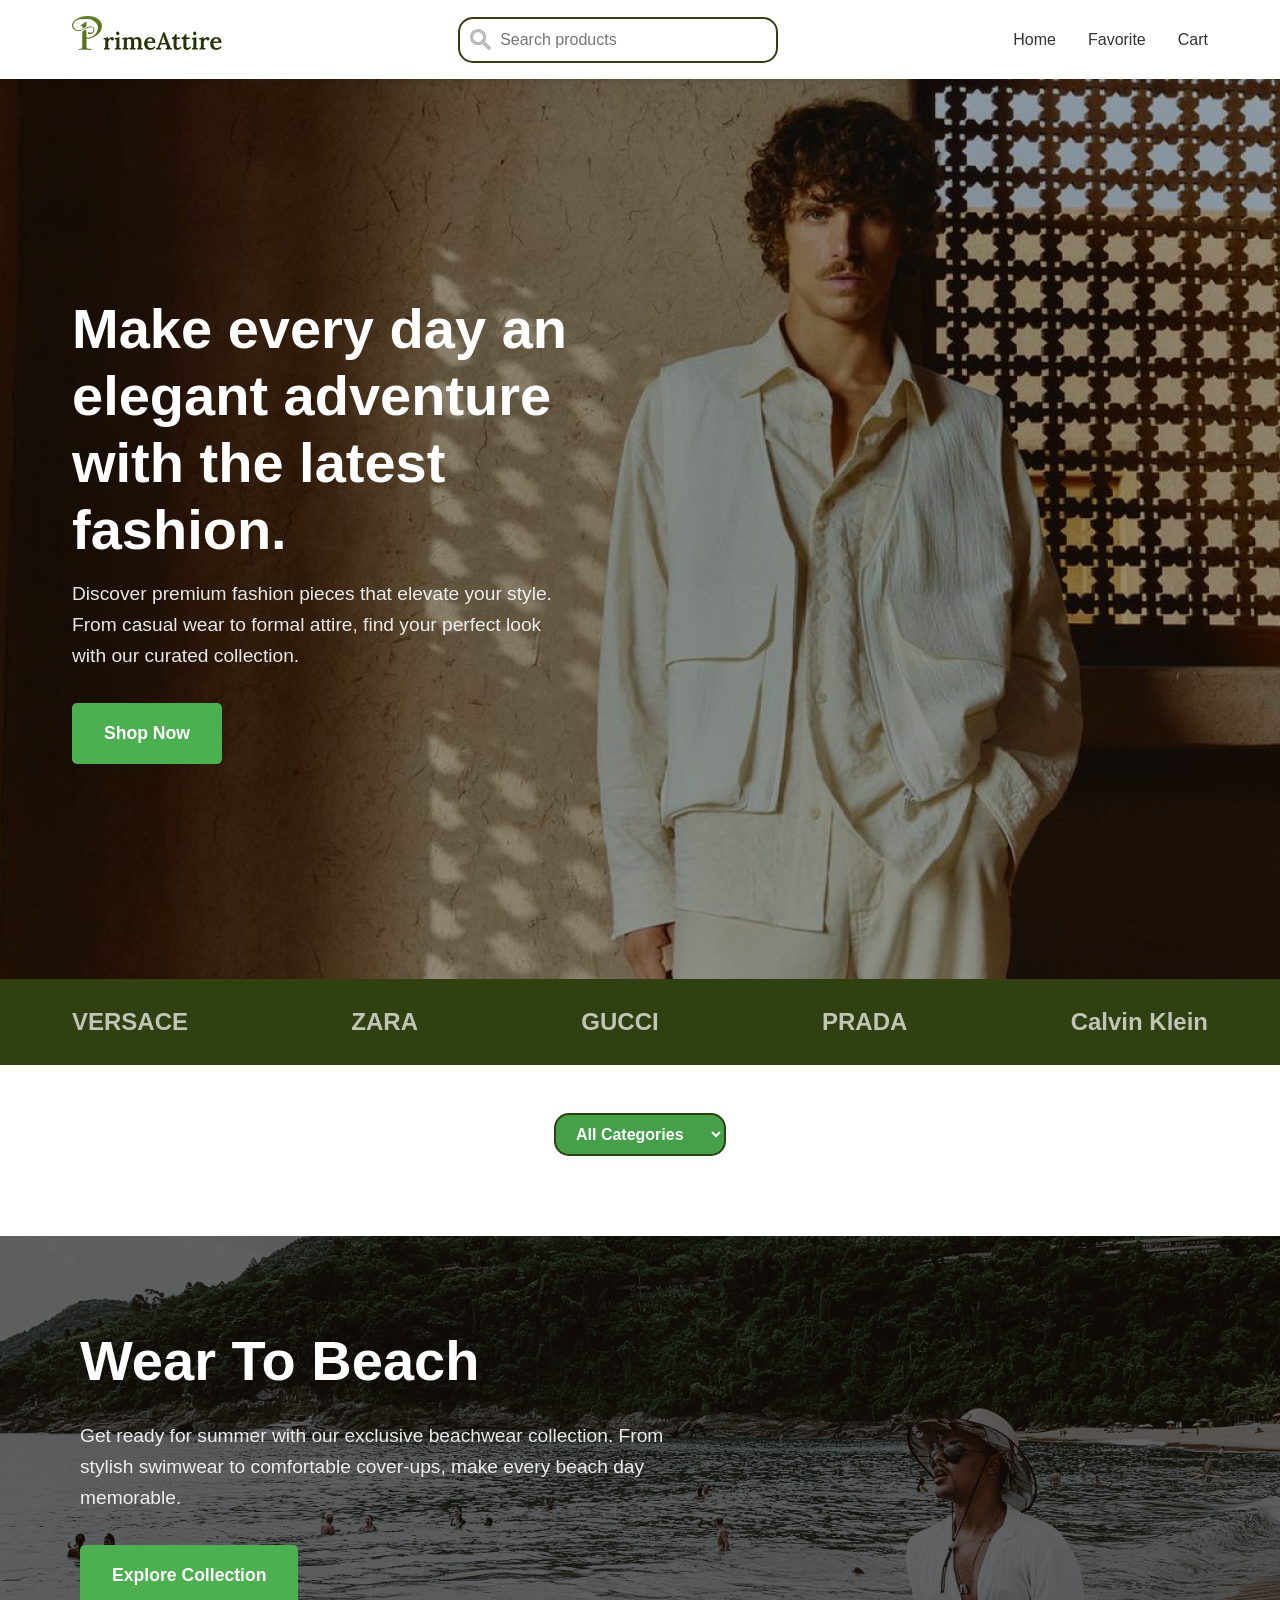
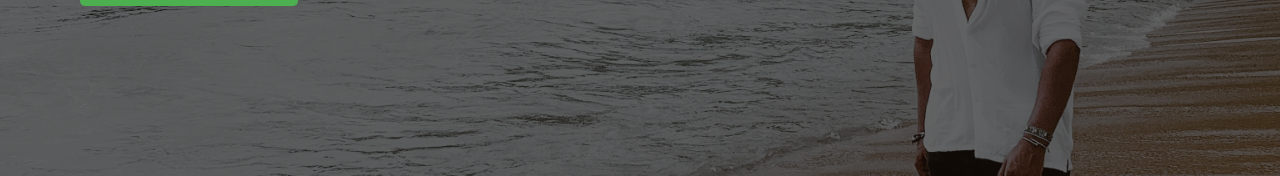
<file: index.html>
<!DOCTYPE html>
<html lang="en">
  <head>
    <meta charset="UTF-8" />
    <meta name="viewport" content="width=device-width, initial-scale=1.0" />
    <title>PrimeAttire</title>
    <link rel="stylesheet" href="style.css" />
  </head>
  <body>
    <header>
      <div class="header-container">
        <div class="logo"><img src="img/Logo.png" alt="" /></div>
        <input
          id="productSearch"
          type="text"
          name="search"
          placeholder="Search products"
        />

        <nav>
          <ul>
            <li><a href="index.html">Home</a></li>
            <li><a href="favorite.html">Favorite</a></li>
            <li><a href="cart.html">Cart</a></li>
          </ul>
        </nav>
      </div>
    </header>

    <section class="hero">
      <div class="hero-content">
        <h1>Make every day an elegant adventure with the latest fashion.</h1>
        <p>
          Discover premium fashion pieces that elevate your style. From casual
          wear to formal attire, find your perfect look with our curated
          collection.
        </p>
        <a href="#shop" class="cta-btn">Shop Now</a>
      </div>
    </section>

    <section class="brand-section">
      <div class="brand-container">
        <div class="brand-logo">VERSACE</div>
        <div class="brand-logo">ZARA</div>
        <div class="brand-logo">GUCCI</div>
        <div class="brand-logo">PRADA</div>
        <div class="brand-logo">Calvin Klein</div>
      </div>
    </section>
    <section id="shop" class="product-section">
      <div class="product-controls">
        <select
          id="categoryFilter"
          onfocus="this.size=3;"
          onblur="this.size=0;"
          onchange="this.size=1; this.blur();"
        >
          <option value="all">All Categories</option>
        </select>
      </div>
      <div id="productsList" class="products-list"></div>
    </section>

    <section class="beach-section">
      <div class="section-container">
        <div class="beach-content">
          <h2>Wear To Beach</h2>
          <p>
            Get ready for summer with our exclusive beachwear collection. From
            stylish swimwear to comfortable cover-ups, make every beach day
            memorable.
          </p>
          <a href="#shop" class="cta-btn" id="beachCollectionBtn"
            >Explore Collection</a
          >
        </div>
      </div>
    </section>
    <script src="script.js" defer></script>
  </body>
</html>
</file>
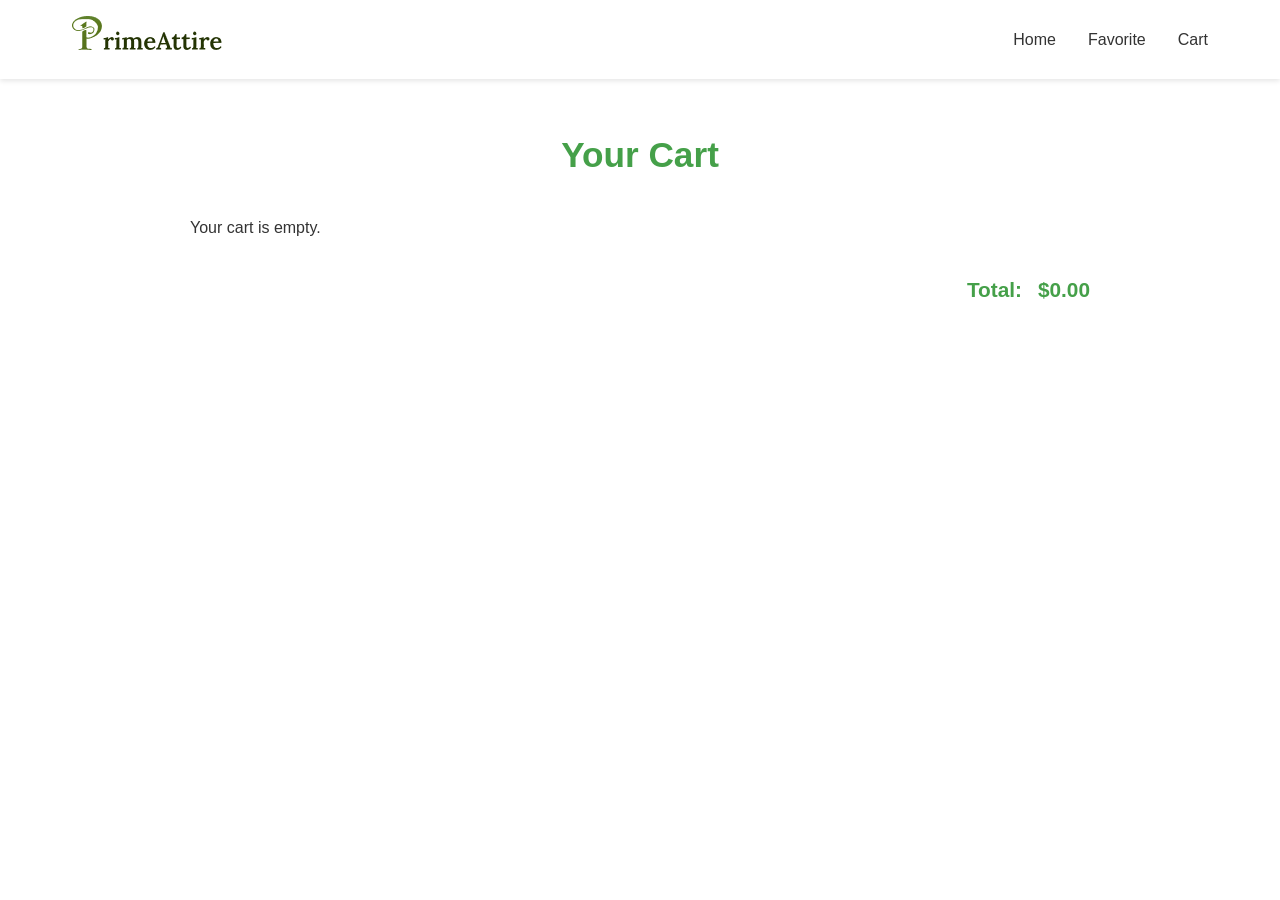
<file: cart.html>
<!DOCTYPE html>
<html lang="en">
  <head>
    <meta charset="UTF-8" />
    <meta name="viewport" content="width=device-width, initial-scale=1.0" />
    <title>Cart - Ecommerce Project</title>
    <link rel="stylesheet" href="style.css" />
  </head>
  <body>
    <header>
      <div class="header-container">
        <div class="logo"><img src="img/Logo.png" alt="" /></div>
        <nav>
          <ul>
            <li><a href="index.html">Home</a></li>
            <li><a href="favorite.html">Favorite</a></li>
            <li><a href="cart.html">Cart</a></li>
          </ul>
        </nav>
      </div>
    </header>
    <main>
      <section class="cart-section">
        <h1>Your Cart</h1>
        <div id="cart-items"></div>
        <div class="cart-summary">
          <span id="cart-total-label">Total:</span>
          <span id="cart-total">$0.00</span>
        </div>
        <div
          id="checkout-btn-container"
          style="text-align: right; margin-top: 1.5rem"
        >
          <a
            href="checkout.html"
            id="checkout-btn"
            class="cta-btn"
            style="display: none"
            >Checkout</a
          >
        </div>
      </section>
    </main>
    <script src="cart.js"></script>
    <script>
      // Show checkout button only if cart is not empty
      document.addEventListener("DOMContentLoaded", function () {
        function updateCheckoutBtn() {
          const cart = JSON.parse(localStorage.getItem("cart") || "[]");
          const btn = document.getElementById("checkout-btn");
          if (cart.length > 0) {
            btn.style.display = "inline-block";
          } else {
            btn.style.display = "none";
          }
        }
        updateCheckoutBtn();
        window.addEventListener("storage", updateCheckoutBtn);
      });
    </script>
  </body>
</html>
</file>
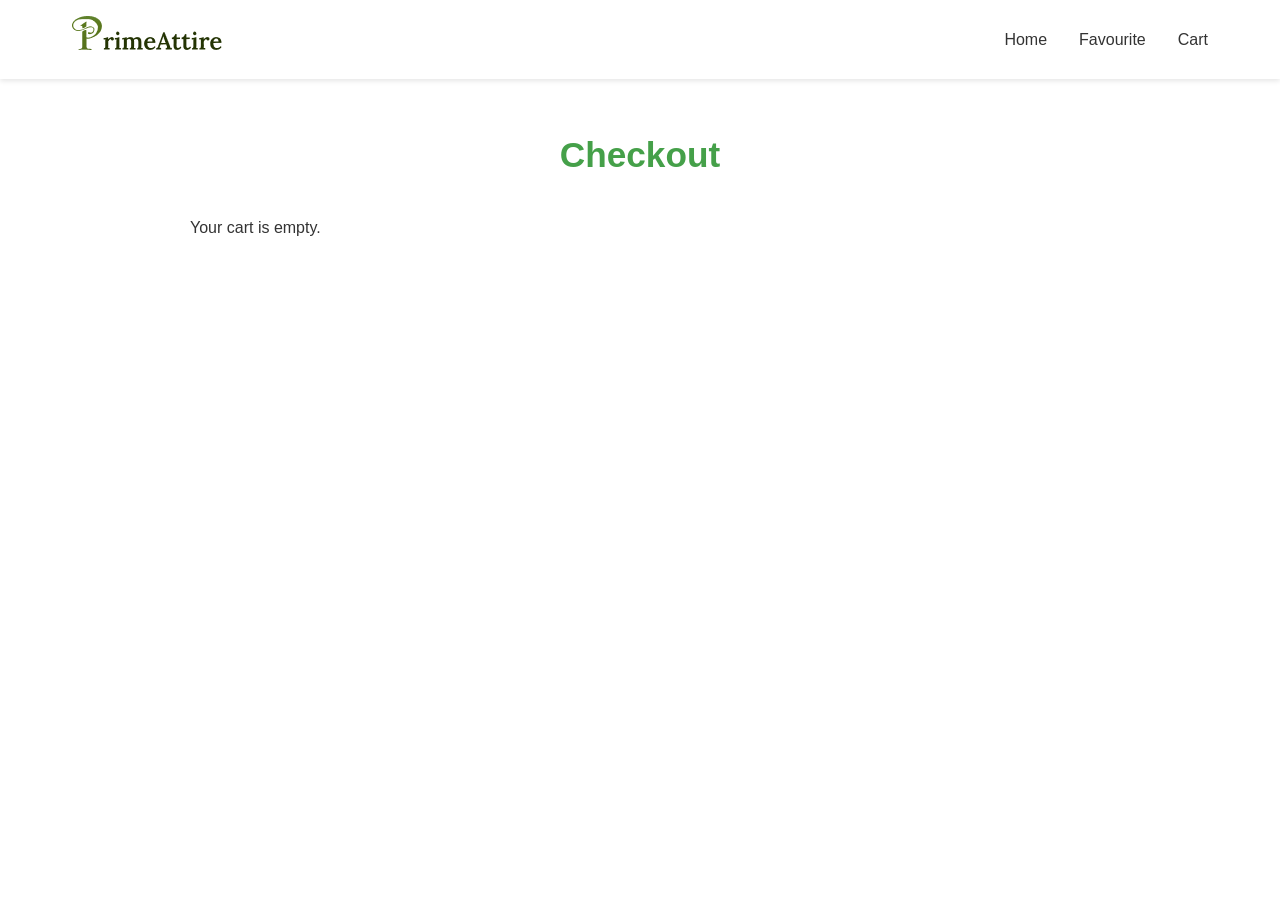
<file: checkout.html>
<!DOCTYPE html>
<html lang="en">
  <head>
    <meta charset="UTF-8" />
    <meta name="viewport" content="width=device-width, initial-scale=1.0" />
    <title>Checkout - Ecommerce Project</title>
    <link rel="stylesheet" href="style.css" />
  </head>
  <body>
    <header>
      <div class="header-container">
        <div class="logo"><img src="img/Logo.png" alt="" /></div>
        <nav>
          <ul>
            <li><a href="index.html">Home</a></li>
            <li><a href="favorite.html">Favourite</a></li>
            <li><a href="cart.html">Cart</a></li>
          </ul>
        </nav>
      </div>
    </header>
    <main>
      <section class="checkout-section">
        <h1>Checkout</h1>
        <div id="checkout-cart-summary"></div>
        <form id="checkout-form" class="checkout-form">
          <h2>Shipping Details</h2>
          <div class="form-group">
            <label for="name">Name</label>
            <input type="text" id="name" name="name" required />
          </div>
          <div class="form-group">
            <label for="email">Email</label>
            <input type="email" id="email" name="email" required />
          </div>
          <div class="form-group">
            <label for="address">Address</label>
            <textarea id="address" name="address" required></textarea>
          </div>
          <button type="submit" class="cta-btn">Place Order</button>
        </form>
        <div
          id="order-success"
          class="order-success"
          style="display: none"
        ></div>
      </section>
    </main>
    <script src="checkout.js"></script>
  </body>
</html>
</file>
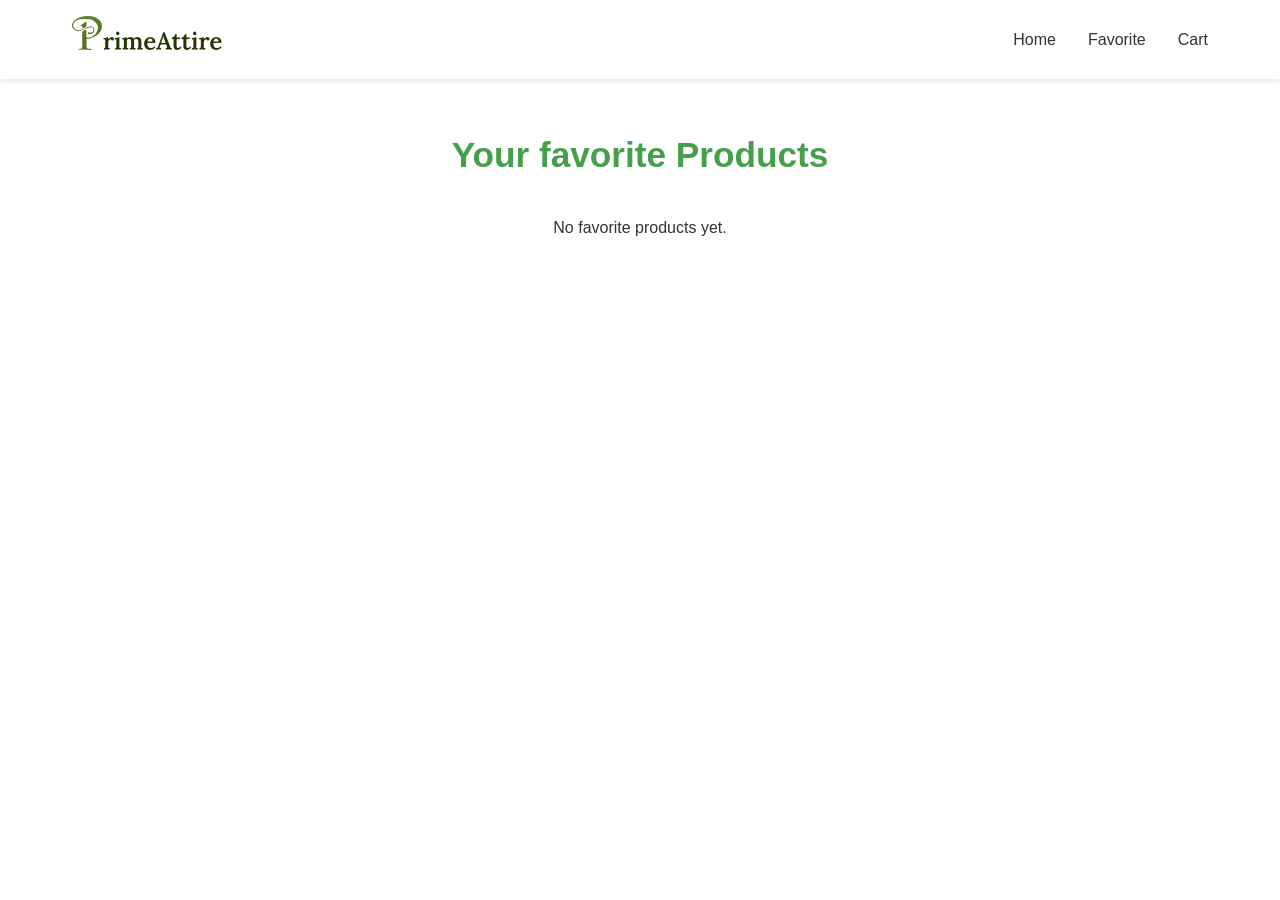
<file: favorite.html>
<!DOCTYPE html>
<html lang="en">
  <head>
    <meta charset="UTF-8" />
    <meta name="viewport" content="width=device-width, initial-scale=1.0" />
    <title>favorites - PrimeAttire</title>
    <link rel="stylesheet" href="style.css" />
  </head>
  <body>
    <header>
      <div class="header-container">
        <div class="logo"><img src="img/Logo.png" alt="" /></div>
        <nav>
          <ul>
            <li><a href="index.html">Home</a></li>
            <li><a href="#">Favorite</a></li>
            <li><a href="cart.html">Cart</a></li>
          </ul>
        </nav>
      </div>
    </header>
    <section class="favorite-section">
      <h2>Your favorite Products</h2>
      <div class="favorite-products"></div>
    </section>
    <script src="favorite.js" defer></script>
  </body>
</html>
</file>
<file: style.css>
/* Checkout Section */

* {
  margin: 0;
  padding: 0;
  box-sizing: border-box;
  font-family: sans-serif, Arial, Helvetica;
}
:root {
  --primary-color: #45a049;
  --secondary-color: #304010;
  scroll-behavior: smooth;
}

body {
  font-family: "Arial", sans-serif;
  line-height: 1.6;
  color: #333;
}
header {
  background: #fff;
  padding: 1rem 0;
  box-shadow: 0 2px 5px rgba(0, 0, 0, 0.1);
  position: sticky;
  top: 0;
  z-index: 1000;
}

.header-container {
  max-width: 1200px;
  margin: 0 auto;
  display: flex;
  justify-content: space-between;
  align-items: center;
  padding: 0 2rem;
}

.logo {
  font-size: 1.8rem;
  font-weight: bold;
  color: #333;
}
#productSearch {
  width: 20rem;
  box-sizing: border-box;
  border: 2px solid #ccc;
  border-radius: 15px;
  font-size: 16px;
  background-color: white;
  background-image: url("img/searchicon.png");
  background-position: 10px 10px;
  background-repeat: no-repeat;
  padding: 12px 20px 12px 40px;
  border-color: var(--secondary-color);
}

nav ul {
  display: flex;
  list-style: none;
  gap: 2rem;
}

nav a {
  text-decoration: none;
  color: #333;
  font-weight: 500;
  transition: color 0.3s ease;
}

nav a:hover {
  color: var(--primary-color);
  text-decoration-line: underline;
  text-decoration-thickness: 2px;
  text-decoration-color: var(--primary-color);
  transition: all 0.3s ease-out;
}

.header-actions {
  display: flex;
  gap: 1rem;
}

/* Hero Section */
.hero {
  background: linear-gradient(rgba(0, 0, 0, 0.3), rgba(0, 0, 0, 0.3)),
    url("img/hero.png");
  background-size: cover;
  background-position: center;
  min-height: 100vh;
  display: flex;
  align-items: center;
  justify-content: center;
  color: white;
  position: relative;
}

.hero-content {
  max-width: 1200px;
  margin: 0 auto;
  padding: 0 2rem;
  width: 100%;
}

.hero h1 {
  font-size: 3.5rem;
  font-weight: bold;
  margin-bottom: 1rem;
  max-width: 600px;
  line-height: 1.2;
}

.hero p {
  font-size: 1.2rem;
  margin-bottom: 2rem;
  max-width: 500px;
  opacity: 0.9;
}

.cta-btn {
  background: #4caf50;
  color: white;
  padding: 1rem 2rem;
  border: none;
  border-radius: 5px;
  font-size: 1.1rem;
  font-weight: 600;
  cursor: pointer;
  transition: background 0.3s ease;
  text-decoration: none;
  display: inline-block;
}

.cta-btn:hover {
  color: var(--primary-color);
  background-color: white;
}

/* Brand Logos */
.brand-section {
  padding: 1.5rem 0;
  background: var(--secondary-color);
}

.brand-container {
  max-width: 1200px;
  margin: 0 auto;
  padding: 0 2rem;
  display: flex;
  justify-content: space-between;
  align-items: center;
  flex-wrap: wrap;
  gap: 2rem;
}

.brand-logo {
  font-size: 1.5rem;
  font-weight: bold;
  color: #fffefe;
  opacity: 0.7;
  transition: opacity 0.3s ease;
}

.brand-logo:hover {
  opacity: 1;
}

/* Product Section */
.product-section {
  background: #fff;
  padding: 3rem 0;
  display: flex;
  flex-direction: column;
  align-items: center;
}
.product-controls {
  display: flex;
  gap: 1rem;
  margin-bottom: 2rem;
  justify-content: center;
}
.products-list {
  display: flex;
  flex-wrap: wrap;
  gap: 2rem;
  justify-content: center;
  width: 100%;
}
#categoryFilter {
  padding: 0.6rem 1.5rem 0.6rem 1rem;
  border-radius: 15px;
  border: 2px solid var(--secondary-color);
  background: var(--primary-color);
  color: #fff;
  font-size: 1rem;
  font-weight: 600;
  outline: none;
  transition: border 0.3s, box-shadow 0.2s;
  cursor: pointer;
  box-shadow: 0 2px 8px rgba(69, 160, 73, 0.07);
  width: 100%;
}

option:hover {
  background: var(--secondary-color);
  color: #fff;
}

.product-container {
  display: flex;
  flex-direction: column;
  align-items: center;
  background: #f9f9f9;
  border-radius: 12px;
  box-shadow: 0 2px 12px rgba(0, 0, 0, 0.07);
  padding: 2rem 2.5rem;
  max-width: 350px;
  width: 100%;
  align-items: flex-start;
  justify-content: space-around;
}
.product-photo img {
  width: 100%;
  max-width: 250px;
  border-radius: 8px;
  margin-bottom: 1.2rem;
}
.product-info {
  width: 100%;
  display: flex;
  flex-direction: column;
  align-items: center;
}
.product-description {
  font-size: 1.2rem;
  font-weight: 600;
  margin-bottom: 1rem;
  text-align: center;
}
.product-details-row {
  display: flex;
  align-items: center;
  gap: 1rem;
  width: 100%;
  justify-content: center;
}
.product-price {
  font-size: 1.1rem;
  font-weight: bold;
  color: var(--primary-color);
}
.add-to-cart-btn {
  background: var(--primary-color);
  color: #fff;
  border: none;
  border-radius: 5px;
  padding: 0.6rem 1.2rem;
  font-size: 1rem;
  font-weight: 600;
  cursor: pointer;
  transition: background 0.3s;
}
.add-to-cart-btn:hover {
  background: var(--secondary-color);
}
.love-btn {
  background: none;
  border: none;
  cursor: pointer;
  font-size: 1.5rem;
  display: flex;
  align-items: center;
  transition: color 0.3s;
}
.love-icon {
  color: #bbb;
  transition: color 0.3s;
}
.love-btn.active .love-icon {
  color: #e53935;
}

/* favorite Section */
.favorite-section {
  background: #fff;
  padding: 3rem 0;
  min-height: 60vh;
}
.favorite-section h2 {
  text-align: center;
  font-size: 2.2rem;
  margin-bottom: 2rem;
  color: var(--primary-color);
}
.favorite-products {
  display: flex;
  flex-wrap: wrap;
  gap: 2rem;
  justify-content: center;
}

/* Cart Section */
.cart-section {
  background: #fff;
  padding: 3rem 0;
  min-height: 60vh;
  max-width: 900px;
  margin: 0 auto;
}
.cart-section h1 {
  text-align: center;
  font-size: 2.2rem;
  margin-bottom: 2rem;
  color: var(--primary-color);
}
#cart-items {
  display: flex;
  flex-direction: column;
  gap: 2rem;
  margin-bottom: 2rem;
}
.cart-item {
  display: flex;
  align-items: flex-start;
  background: #f9f9f9;
  border-radius: 12px;
  box-shadow: 0 2px 12px rgba(0, 0, 0, 0.07);
  padding: 1.5rem 2rem;
  gap: 2rem;
}
.cart-item-img {
  width: 100hv;
  height: 100hv;
  object-fit: cover;
  border-radius: 8px;
  margin-right: 1.5rem;
}
.cart-item-info {
  flex: 1;
}
.cart-item-info h3 {
  margin-bottom: 0.5rem;
  color: var(--primary-color);
}
.cart-item-controls {
  display: flex;
  align-items: center;
  gap: 0.5rem;
  margin: 0.5rem 0 1rem 0;
}
.cart-qty-input {
  width: 50px;
  text-align: center;
  padding: 0.3rem;
  border-radius: 5px;
  border: 1px solid #ccc;
}
.cart-item button {
  background: var(--primary-color);
  color: #fff;
  border: none;
  border-radius: 5px;
  padding: 0.3rem 0.7rem;
  font-size: 1rem;
  font-weight: 600;
  cursor: pointer;
  transition: background 0.3s;
}
.cart-item button.remove {
  background: #e53935;
  margin-left: 1rem;
}
.cart-item button:hover {
  background: var(--secondary-color);
}
.cart-summary {
  display: flex;
  justify-content: flex-end;
  align-items: center;
  gap: 1rem;
  font-size: 1.3rem;
  font-weight: bold;
  color: var(--primary-color);
  margin-top: 2rem;
}
.cart-empty {
  text-align: center;
  color: #888;
  font-size: 1.2rem;
}

.checkout-section {
  background: #fff;
  padding: 3rem 0;
  min-height: 60vh;
  max-width: 900px;
  margin: 0 auto;
}
.checkout-section h1 {
  text-align: center;
  font-size: 2.2rem;
  margin-bottom: 2rem;
  color: var(--primary-color);
}
.checkout-cart-items {
  display: flex;
  flex-direction: column;
  gap: 1.5rem;
  margin-bottom: 2rem;
}
.checkout-cart-item {
  display: flex;
  align-items: flex-start;
  background: #f9f9f9;
  border-radius: 12px;
  box-shadow: 0 2px 12px rgba(0, 0, 0, 0.07);
  padding: 1rem 2rem;
  gap: 2rem;
}
.checkout-cart-img {
  width: 80px;
  height: 80px;
  object-fit: cover;
  border-radius: 8px;
  margin-right: 1.2rem;
}
.checkout-cart-info {
  flex: 1;
}
.checkout-cart-title {
  font-weight: bold;
  color: var(--primary-color);
  margin-bottom: 0.3rem;
}
.checkout-cart-qty {
  font-size: 1rem;
  color: #555;
}
.checkout-cart-price {
  font-size: 1rem;
  color: #333;
}
.checkout-cart-total {
  text-align: right;
  font-size: 1.3rem;
  font-weight: bold;
  color: var(--primary-color);
  margin-bottom: 2rem;
}
.checkout-form {
  background: #f9f9f9;
  border-radius: 12px;
  box-shadow: 0 2px 12px rgba(0, 0, 0, 0.07);
  padding: 2rem 2.5rem;
  max-width: 500px;
  margin: 0 auto;
  display: flex;
  flex-direction: column;
  gap: 1.2rem;
}
.checkout-form h2 {
  color: var(--primary-color);
  margin-bottom: 1rem;
  text-align: center;
}
.form-group {
  display: flex;
  flex-direction: column;
  gap: 0.3rem;
}
.form-group label {
  font-weight: 600;
  color: #333;
}
.form-group input,
.form-group textarea {
  padding: 0.7rem 1rem;
  border-radius: 6px;
  border: 1px solid #ccc;
  font-size: 1rem;
  outline: none;
  transition: border 0.2s;
}
.form-group input:focus,
.form-group textarea:focus {
  border: 1.5px solid var(--primary-color);
}
.input-error {
  border: 1.5px solid #e53935 !important;
  background: #fff0f0;
}
.order-success {
  text-align: center;
  color: var(--primary-color);
  font-size: 1.3rem;
  margin-top: 2rem;
  font-weight: bold;
}
/* Beach Section */
.beach-section {
  background: linear-gradient(rgba(0, 0, 0, 0.6), rgba(0, 0, 0, 0.6)),
    url("img/beach.png");
  background-size: cover;
  min-height: 60vh;
  background-position: center;
  padding: 5rem;
  color: white;
  text-align: left;
}

.beach-content h2 {
  font-size: 3.5rem;
  font-weight: bold;
  margin-bottom: 1rem;
}

.beach-content p {
  font-size: 1.2rem;
  margin-bottom: 2rem;
  opacity: 0.9;
  max-width: 600px;
}

/* Responsive */
@media (max-width: 768px) {
  .header-container {
    flex-direction: column;
    gap: 1rem;
    padding: 0 1rem;
  }

  nav ul {
    gap: 1rem;
  }

  .hero h1 {
    font-size: 2.5rem;
  }

  .brand-container {
    justify-content: center;
    gap: 1rem;
  }

  .brand-logo {
    font-size: 1.2rem;
  }

  .section-header {
    flex-direction: column;
    text-align: center;
    gap: 1rem;
  }

  .category-grid {
    grid-template-columns: 1fr;
  }

  .beach-content h2 {
    font-size: 2rem;
  }
}
</file>
